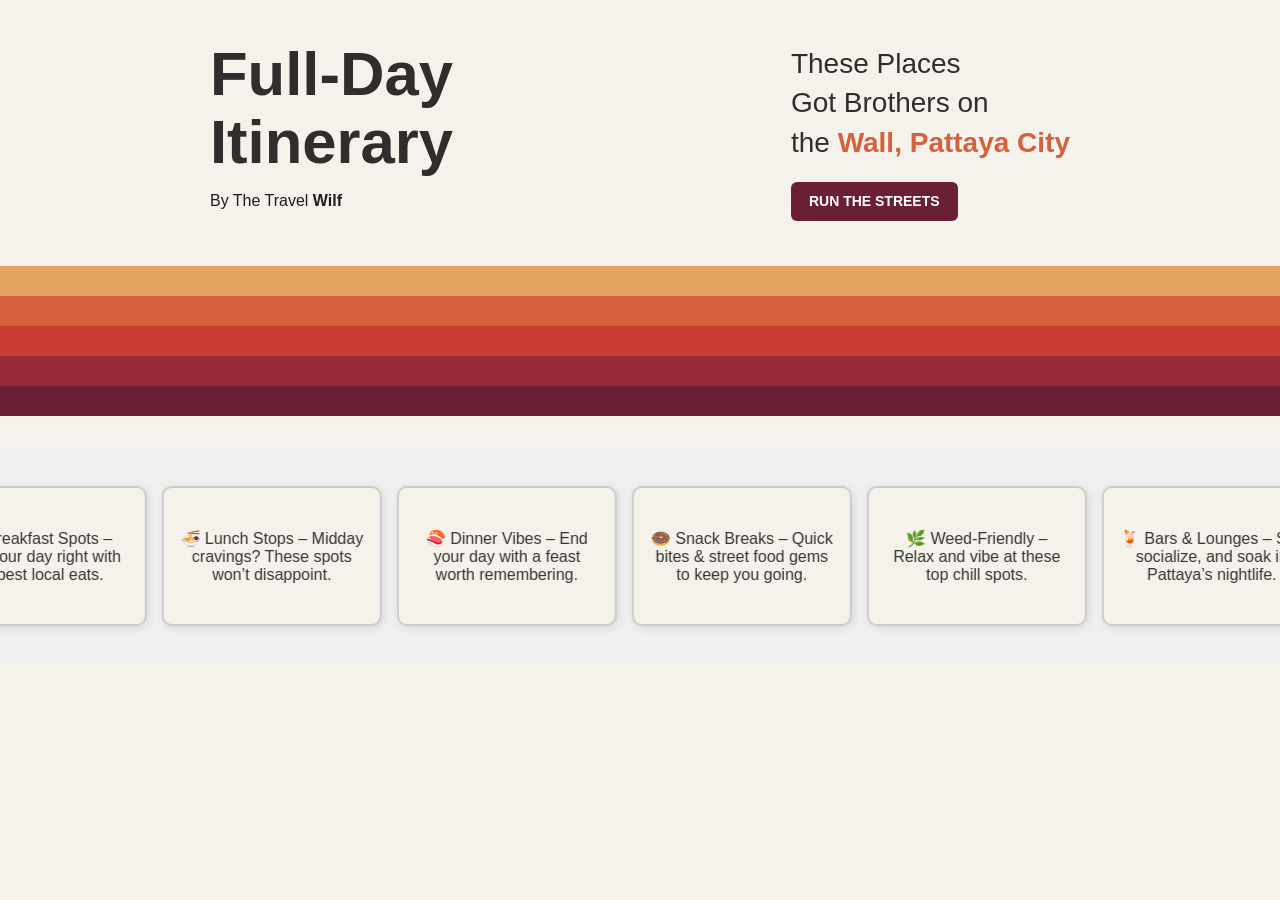
<file: index.html>
<!DOCTYPE html>
<html lang="en">
<head>
    <meta charset="UTF-8">
    <meta name="viewport" content="width=device-width, initial-scale=1.0, maximum-scale=1.0, user-scalable=no">
    <title>Travel Pattaya City</title>
    <meta property="og:title" content="Travel Pattaya City - Your Ultimate Guide">
    <meta property="og:description" content="Discover the best hotspots, restaurants, and entertainment in Pattaya City">
    <meta property="og:image" content="https://travelpattayacity.replit.app/generated-icon.png">
    <meta property="og:url" content="https://travelpattayacity.replit.app">
    <meta property="og:type" content="website">
    <link rel="stylesheet" href="styles.css">
</head>
<body style="background-color: #F5F2EC;"></body>
<body>

    <!-- Hero Section -->
    <section class="hero">
        <div class="hero-content">
            <!-- Left Side (Heading & Subtext) - Unchanged -->
            <div class="hero-text">
                <h1><strong>Full-Day</strong></h1>
                <h1><strong>Itinerary</strong></h1>
                <p><span class="subtext">By The Travel <strong>Wilf</strong></span></p>
            </div>

            <!-- Right Side (CTA & Text) for Desktop -->
            <div class="hero-action">
                <p>These Places <br> Got Brothers on <br> the <span class="highlight">Wall, Pattaya City</span></p>
                <div class="buttons">
                    <a href="form.html" class="btn primary">Run The Streets</a>
                    <!-- <a href="#" class="btn secondary">Add Your Business</a> -->
                </div>
            </div>

            <!-- Right Side (CTA & Text) for Mobile -->
            <div class="hero-action-mobile">
                <p>These Places <br> Got Brothers on <br> the <span class="highlight">Wall Pattaya City</span></p>
                <div class="buttons">
                    <a href="form.html" class="btn primary">Run The Streets</a>
                    <!-- <a href="#" class="btn secondary">Add Your Business</a> -->
                </div>
            </div>
        </div>
    </section>


    <!-- Striped Header -->
    <div class="striped-header">
        <div class="stripe stripe1"></div>
        <div class="stripe stripe2"></div>
        <div class="stripe stripe3"></div>
        <div class="stripe stripe4"></div>
        <div class="stripe stripe5"></div>
    </div>

    <div class="carousel-container">
        <div class="carousel">
            <div class="card"><p>🍳 Breakfast Spots – Start your day right with the best local eats.</p></div>
            <div class="card"><p>🍜 Lunch Stops – Midday cravings? These spots won’t disappoint.</p></div>
            <div class="card"><p>🍣 Dinner Vibes – End your day with a feast worth remembering.</p></div>
            <div class="card"><p>🍩 Snack Breaks – Quick bites & street food gems to keep you going.</p></div>
            <div class="card"><p>🌿 Weed-Friendly – Relax and vibe at these top chill spots.</p></div>
            <div class="card"><p>🍹 Bars & Lounges – Sip, socialize, and soak in Pattaya’s nightlife.</p></div>
            <div class="card"><p>🎶 Nightclubs – Dance ‘til dawn at the city’s hottest clubs.</p></div>
            <div class="card"><p>🔥 Hidden Gems – Secret spots only locals know—discover more!</p></div>
        </div>
    </div>

    <script src="script.js"></script>

</body>
</html>
</file>
<file: styles.css>
/* General Page Styling */
body {
    font-family: "Inter", sans-serif;
    background-color: #1b3440;
    color: #1e1e1e;
    margin: 0;
    padding: 0;
    text-align: center;
    overflow-y: auto;
    min-height: 100vh;
    -webkit-overflow-scrolling: touch;
    overflow-x: hidden;
    width: 100%;
}

/* Ensure no element causes overflow */
* {
    box-sizing: border-box;
    max-width: 100%;
}

/* Enable scrolling */
html {
    scroll-behavior: smooth;
}

/* Striped Header */
.striped-header {
    width: 100%;
    display: flex;
    flex-direction: column;
    align-items: center;
}

/* Individual Stripes */
.stripe {
    width: 100vw;
    height: 30px;
}

.stripe1 { background-color: #e6a261; }
.stripe2 { background-color: #d4613c; }
.stripe3 { background-color: #c93c32; }
.stripe4 { background-color: #972b38; }
.stripe5 { background-color: #6b1f35; }

/* Hero Section */
.hero {
    display: flex;
    justify-content: center;
    align-items: center;
    max-width: 900px;
    margin: auto;
    padding: 40px 20px;
}

.hero-content {
    display: flex;
    justify-content: space-between;
    align-items: center;
    width: 100%;
    gap: 140px;
    flex-wrap: wrap;
}

/* Left Side Text */
.hero-text {
    text-align: left;
    max-width: 400px;
}

.hero-text h1 {
    font-size: 61.6px;
    font-weight: 300;
    margin: 0;
    line-height: 1.1;
    font-family: Avenir, HelveticaNeue-Light, "Helvetica Neue Light", "Helvetica Neue", Helvetica, Arial, "Lucida Grande", sans-serif;
    color: rgb(47, 46, 45);
}

.hero-action p {
    font-size: 28px;
    font-weight: 200;
    color: rgb(47, 46, 45);
    line-height: 1.4;
    max-width: 400px;
    margin: 0;
}

.subtext strong {
    font-weight: bold;
}

/* Right Side Text */
.hero-action {
    text-align: left;
    font-size: 150px;
    color: #333;
    max-width: 600px;
    line-height: 1.4;
    margin-left: -150px;
}

.highlight {
    color: #d4613c;
    font-weight: bold;
}

/* Buttons */
.buttons {
    margin-top: 20px;
    display: flex;
    gap: 15px;
    justify-content: flex-start;
}

.btn {
    display: inline-block;
    padding: 8px 16px;
    font-size: 14px;
    font-weight: 600;
    font-family: Avenir, HelveticaNeue-Light, "Helvetica Neue Light", "Helvetica Neue", Helvetica, Arial, "Lucida Grande", sans-serif;
    color: rgb(47, 46, 45);
    text-transform: uppercase;
    border-radius: 6px;
    text-decoration: none;
    border: 2px solid transparent;
    min-width: 120px;
    text-align: center;
}

.primary {
    background-color: #6b1f35;
    color: white;
}

.primary:hover {
    background-color: #50172a;
}

.secondary {
    background-color: transparent;
    border: 2px solid #6b1f35;
    color: #6b1f35;
}

.secondary:hover {
    background-color: #6b1f35;
    color: white;
}

/* Smooth infinite scrolling container */
.carousel-container {
    overflow: hidden;
    position: relative;
    width: 100%;
    background-color: #f0f0f0;
    padding: 40px 0;
    margin-top: 30px;
    -webkit-overflow-scrolling: touch;
    overscroll-behavior-x: contain;
}

/* The scrolling track */
.carousel {
    display: flex;
    gap: 15px;
    width: fit-content;
    animation: scrollLeft 20s linear infinite;
    will-change: transform;
    position: relative;
    left: 0;
}

.carousel > * {
    flex-shrink: 0;
    flex-grow: 0;
    box-sizing: border-box;
    width: 220px; /* Explicit width to ensure consistency */
}

/* Card styling */
.card {
    width: 220px;
    height: 140px;
    padding: 15px;
    font-size: 16px;
    font-weight: normal;
    background: #F5F2EC;
    color: #333;
    border-radius: 10px;
    text-align: center;
    display: flex;
    align-items: center;
    justify-content: center;
    box-shadow: 2px 2px 10px rgba(0, 0, 0, 0.1);
    border: 2px solid #ccc;
    white-space: normal;
    word-wrap: break-word;
    flex: 0 0 auto;
}

@keyframes scrollLeft {
    0% { transform: translateX(0); }
    100% { transform: translateX(calc(-50% - 7.5px)); } /* Half width + half gap adjustment */
}

/* Pause animation on hover */
.carousel-container:hover .carousel,
.carousel .card:hover {
    animation-play-state: paused;
    cursor: pointer;
}

/* Mobile-Friendly Hero Action */
.hero-action-mobile {
    display: none;
}

@media (max-width: 768px) {
    .hero {
        flex-direction: column;
        gap: 40px;
        padding: 20px;
        text-align: center;
    }

    .hero-content {
        flex-direction: column;
        gap: 40px;
        align-items: center;
    }

    .hero-text {
        text-align: center;
        padding: 0;
        max-width: 100%;
    }

    .hero-text h1 {
        font-size: 40px;
    }

    .hero-action {
        display: none;
    }

    .hero-action-mobile {
        display: flex;
        flex-direction: column;
        text-align: center;
        align-items: center;
        justify-content: center;
        width: 100%;
        padding: 20px;
    }

    .hero-action-mobile p {
        font-size: 24px;
        font-weight: 300;
        line-height: 1.4;
        max-width: 90%;
        margin: 0 auto;
    }

    .hero-action-mobile .buttons {
        display: flex;
        flex-direction: column;
        gap: 10px;
        align-items: center;
        margin-top: 15px;
    }

    .hero-action-mobile .btn {
        width: 100%;
        max-width: 250px;
    }

    .buttons {
        flex-direction
</file>
